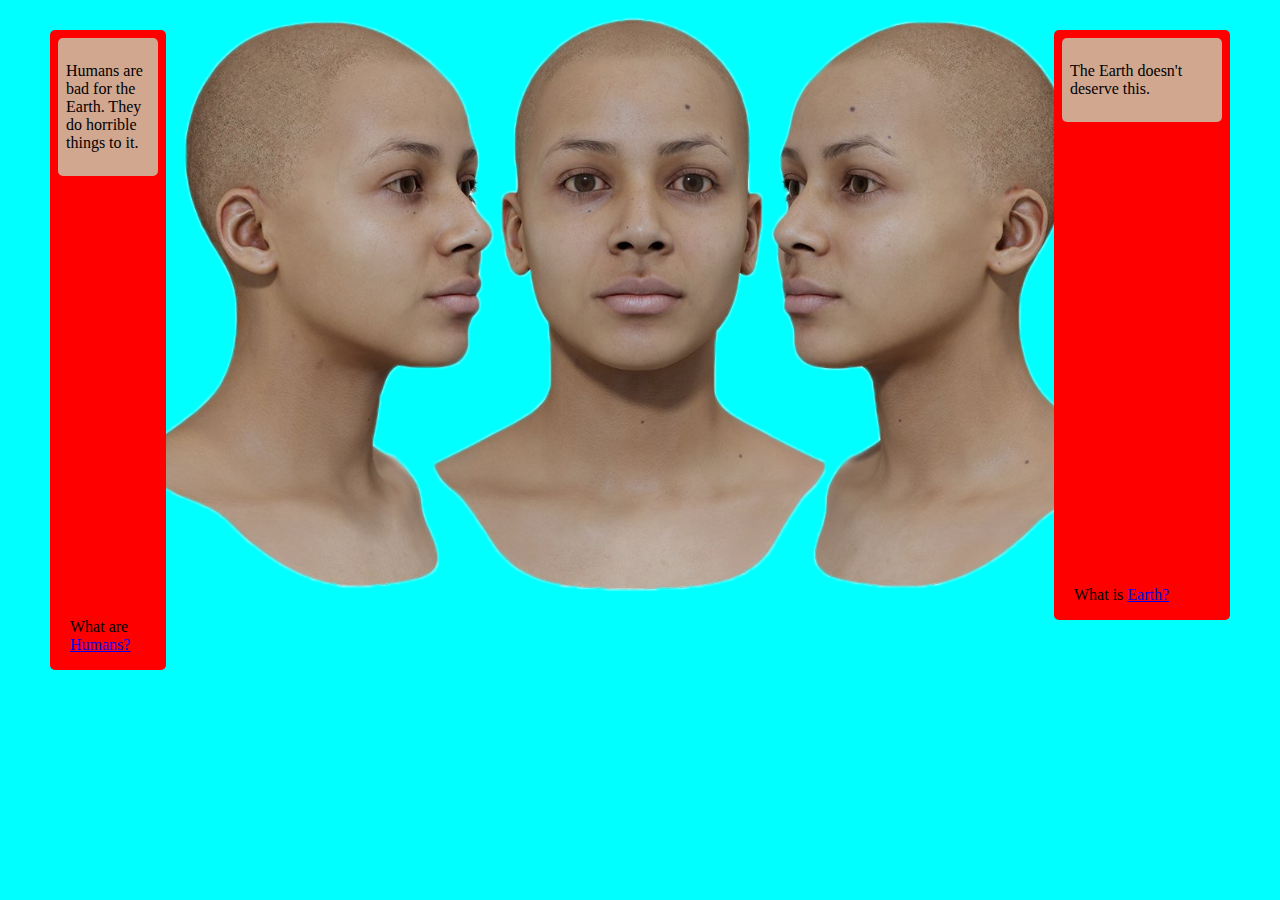
<file: index.html>
<!DOCTYPE html>
<html lang="en" dir="ltr">
  <head>
    <meta charset="utf-8">
    <title>humans r bad 4 earth</title>
    <link rel="stylesheet" href="style.css">
  </head>
  <body>

    <div class="LeftBox">
      <div class="TextLeft">
        <p>Humans are bad for the Earth. They do horrible things to it.</p>
      </div>
      <div class="linkLeft">
        <p>What are <a href="humans.html">Humans?</a></p>
      </div>
    </div>

    <div class="RightBox">
      <div class="TextRight">
        <p>The Earth doesn't deserve this.</p>
      </div>
      <div class="linkRight">
        <p>What is <a href="earth.html">Earth?</a></p>
      </div>
    </div>

  </body>
</html>
</file>
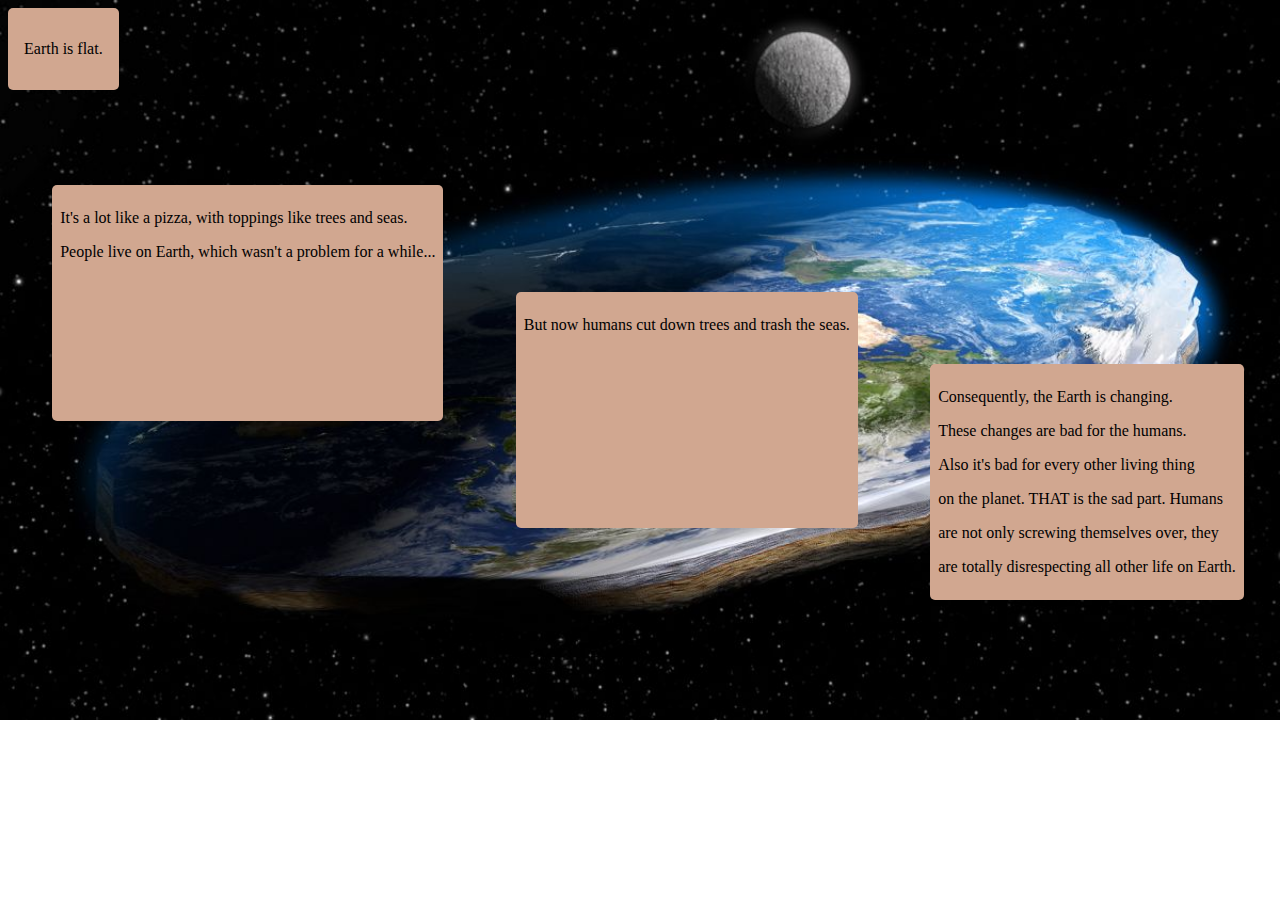
<file: earth.html>
<!DOCTYPE html>
<html lang="en" dir="ltr">
  <head>
    <meta charset="utf-8">
    <title>Earth?</title>
    <link rel="stylesheet" href="earth.css">
  </head>
  <body>
    <div class="Header">
      <p>Earth is flat.</p>
    </div>
    <div class="container1">
      <div class="infoBox1">
        <p>It's a lot like a pizza, with toppings like trees and seas.</p>
        <p>People live on Earth, which wasn't a problem for a while...</p>
      </div>
      <div class="infoBox2">
        <p>But now humans cut down trees and trash the seas.</p>
      </div>
      <div class="infoBox3">
        <p>Consequently, the Earth is changing.</p>
        <p>These changes are bad for the humans.</p>
        <p></p>
        <p>Also it's bad for every other living thing</p>
        <p>on the planet. THAT is the sad part. Humans</p>
        <p>are not only screwing themselves over, they</p>
        <p>are totally disrespecting all other life on Earth.</p>
      </div>
    </div>
  </body>
</html>
</file>
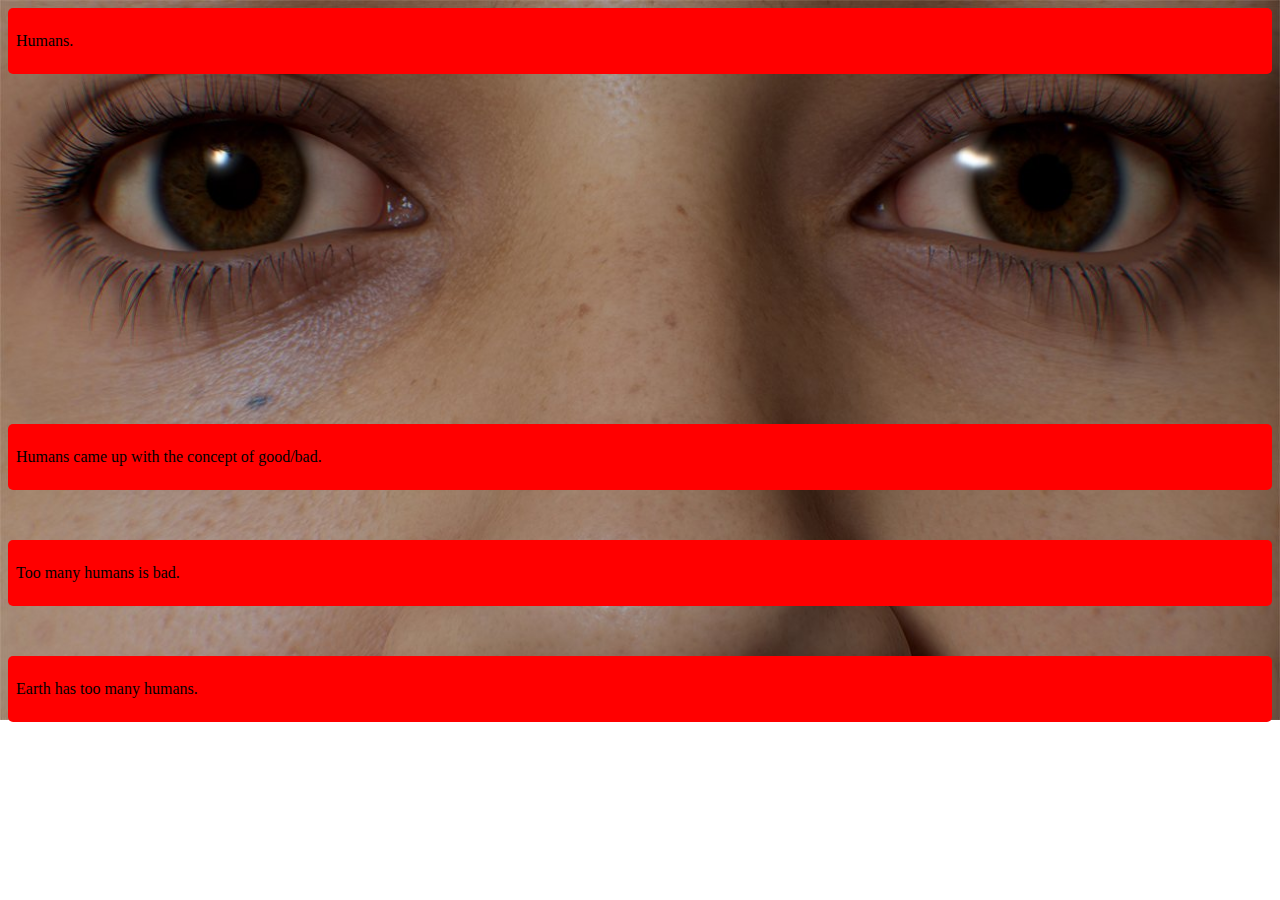
<file: humans.html>
<!DOCTYPE html>
<html lang="en" dir="ltr">
  <head>
    <meta charset="utf-8">
    <title>Humans!</title>
    <link rel="stylesheet" href="humans.css">
  </head>
  <body>
    <div class="Header">
      <p>Humans.</p>
    </div>
    <div class="infoBox1">
      <p>Humans came up with the concept of good/bad.</p>
    </div>
    <div class="infoBox2">
      <p>Too many humans is bad.</p>
    </div>
    <div class="infoBox3">
      <p>Earth has too many humans.</p>
    </div>
  </body>
</html>
</file>
<file: style.css>
body {
  background-color: #00ffff;
  background-image: url("bust_triple2.png");
  background-repeat: no-repeat;
  background-size: cover;
}

.LeftBox {
  position: absolute;
  /* display: flex;
  justify-content: flex-start; */
  top: 30px;
  left: 50px;
  bottom: 230px;
  width: 100px;
  background-color: #ff0000;
  padding: 8px;
  border-radius: 5px;
}

.RightBox {
  position: fixed;
  top: 30px;
  right: 50px;
  bottom: 280px;
  width: 160px;
  background-color: #ff0000;
  padding: 8px;
  border-radius: 5px;
}

.TextLeft {
  position: relative;
  /* display: flex;
  justify-content: flex-end; */
  background-color: #d1a790;
  padding: 8px;
  border-radius: 5px;
}

.TextRight {
  position: relative;
  background-color: #d1a790;
  padding: 8px;
  border-radius: 5px;
}

.linkRight {
  position: absolute;
  display: flex;
  justify-content: flex-end;
  bottom: 0px;
  left: 20px;
}

.linkLeft {
  position: absolute;
  bottom: 0px;
  left: 20px;
}
</file>
<file: earth.css>
body {
  background-image: url("earth.jpg");
  background-repeat: no-repeat;
  background-size: cover;
}

.Header {
  background-color: #d1a790;
  display: inline-block;
  border-radius: 5px;
  padding: 16px;
}

.container1  {
  display: flex;
  justify-content: space-around;
  align-content: flex-end;
  flex-wrap: wrap;
}

.infoBox1 {
  background-color: #d1a790;
  border-radius: 5px;
  padding: 8px;
  position: relative;
  top: 95px;
  right: 1130px;
  left: 8px;
}

.infoBox2 {
  background-color: #d1a790;
  border-radius: 5px;
  padding: 8px;
  position: relative;
  top: 202px;
  right: 1130px;
  left: 8px;
}

.infoBox3 {
  background-color: #d1a790;
  border-radius: 5px;
  padding: 8px;
  position: relative;
  top: 274px;
  right: 1200px;
  left: 8px;
}
</file>
<file: humans.css>
body {
  background-image: url("eyes_closeup.jpg");
  background-repeat: no-repeat;
  background-size: cover;
}


.Header {
  position: relative;
  background-color: #ff0000;
  border-radius: 5px;
  padding: 8px;
}

.infoBox1 {
  background-color: #ff0000;
  border-radius: 5px;
  padding: 8px;
  position: relative;
  top: 350px;
}

.infoBox2 {
  background-color: #ff0000;
  border-radius: 5px;
  padding: 8px;
  position: relative;
  top: 400px;
}

.infoBox3 {
  background-color: #ff0000;
  border-radius: 5px;
  padding: 8px;
  position: relative;
  top: 450px;
}
</file>
